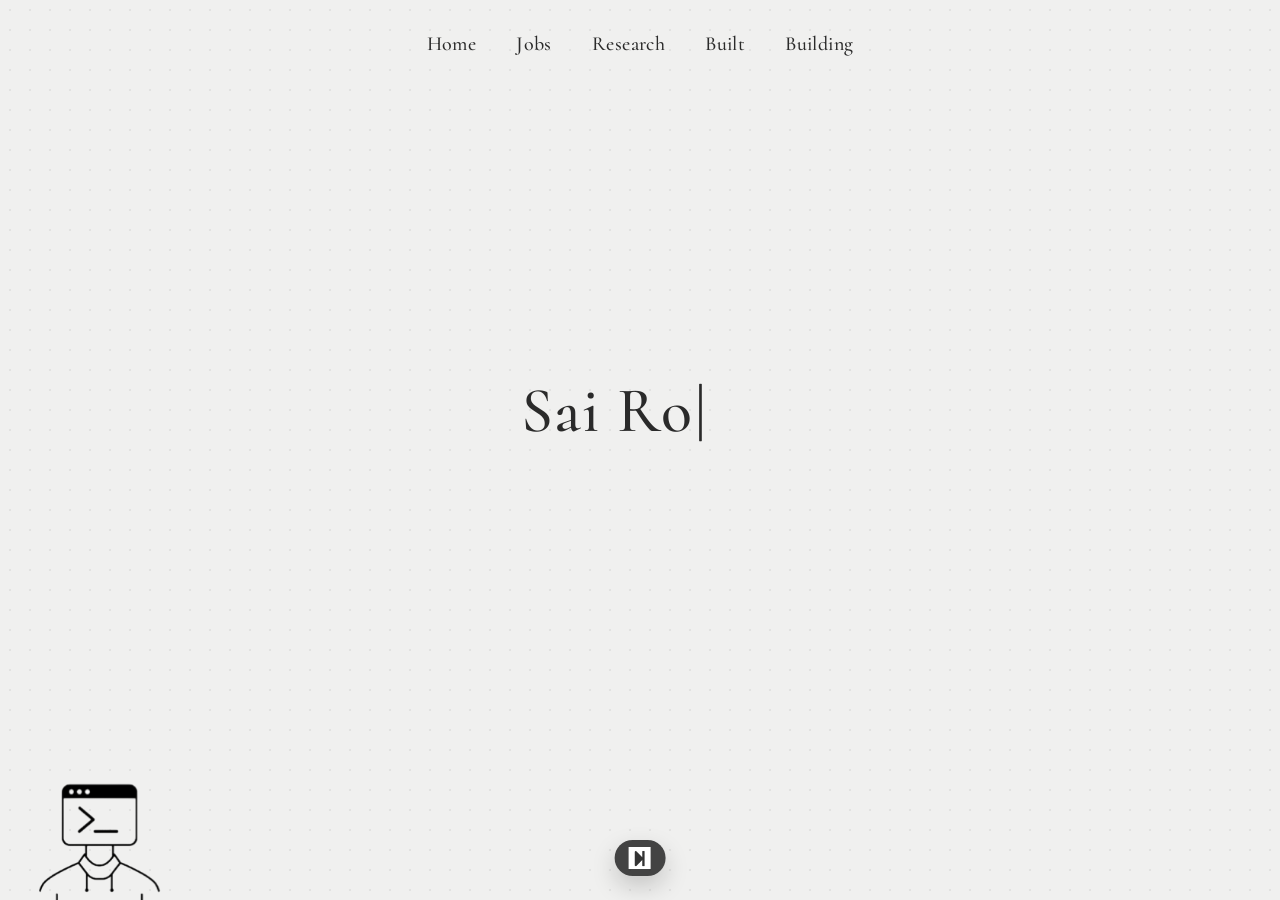
<file: index.html>
<!DOCTYPE html>
<html lang="en">
<head>
  <meta charset="UTF-8">
  <meta name="viewport" content="width=device-width, initial-scale=1.0">
  <title></title>
  <link rel="preconnect" href="https://fonts.googleapis.com">
  <link rel="preconnect" href="https://fonts.gstatic.com" crossorigin>
  <link href="https://fonts.googleapis.com/css2?family=Cormorant:wght@400;500;600&display=swap" rel="stylesheet">
  <link rel="stylesheet" href="styles.css">
</head>
<body class="home">
  <nav class="top-nav">
    <a href="index.html">Home</a>
    <a href="jobs.html">Jobs</a>
    <a href="research.html">Research</a>
    <a href="built.html">Built</a>
    <a href="building.html">Building</a>
  </nav>
  <main class="hero">
    <div class="hero-inner">
      <h1><span id="typed-name"></span><span class="cursor" aria-hidden="true">|</span></h1>
      <a href="https://www.linkedin.com/in/rohanjp/" target="_blank" rel="noopener noreferrer" class="linkedin-link" aria-label="LinkedIn profile">
        <span class="linkedin-icon">
          <svg xmlns="http://www.w3.org/2000/svg" viewBox="0 0 24 24" fill="currentColor" width="28" height="28" aria-hidden="true">
            <path d="M20.447 20.452h-3.554v-5.569c0-1.328-.027-3.037-1.852-3.037-1.853 0-2.136 1.445-2.136 2.939v5.667H9.351V9h3.414v1.561h.046c.477-.9 1.637-1.85 3.37-1.85 3.601 0 4.267 2.37 4.267 5.455v6.286zM5.337 7.433c-1.144 0-2.063-.926-2.063-2.065 0-1.138.92-2.063 2.063-2.063 1.14 0 2.064.925 2.064 2.063 0 1.139-.925 2.065-2.064 2.065zm1.782 13.019H3.555V9h3.564v11.452zM22.225 0H1.771C.792 0 0 .774 0 1.729v20.542C0 23.227.792 24 1.771 24h20.451C23.2 24 24 23.227 24 22.271V1.729C24 .774 23.2 0 22.222 0h.003z"/>
          </svg>
        </span>
      </a>
    </div>
  </main>
  <div class="corner-dude" aria-hidden="true">
    <img src="assets/terminal-dude.png" alt="">
  </div>
  <div class="corner-dude corner-dude-top" aria-hidden="true">
    <img src="assets/terminal-dude.png" alt="">
  </div>
  <button class="skip-button" type="button" aria-label="Skip animations">
    <img src="assets/skip-icon.png" alt="">
  </button>
  <script src="script.js"></script>
</body>
</html>
</file>
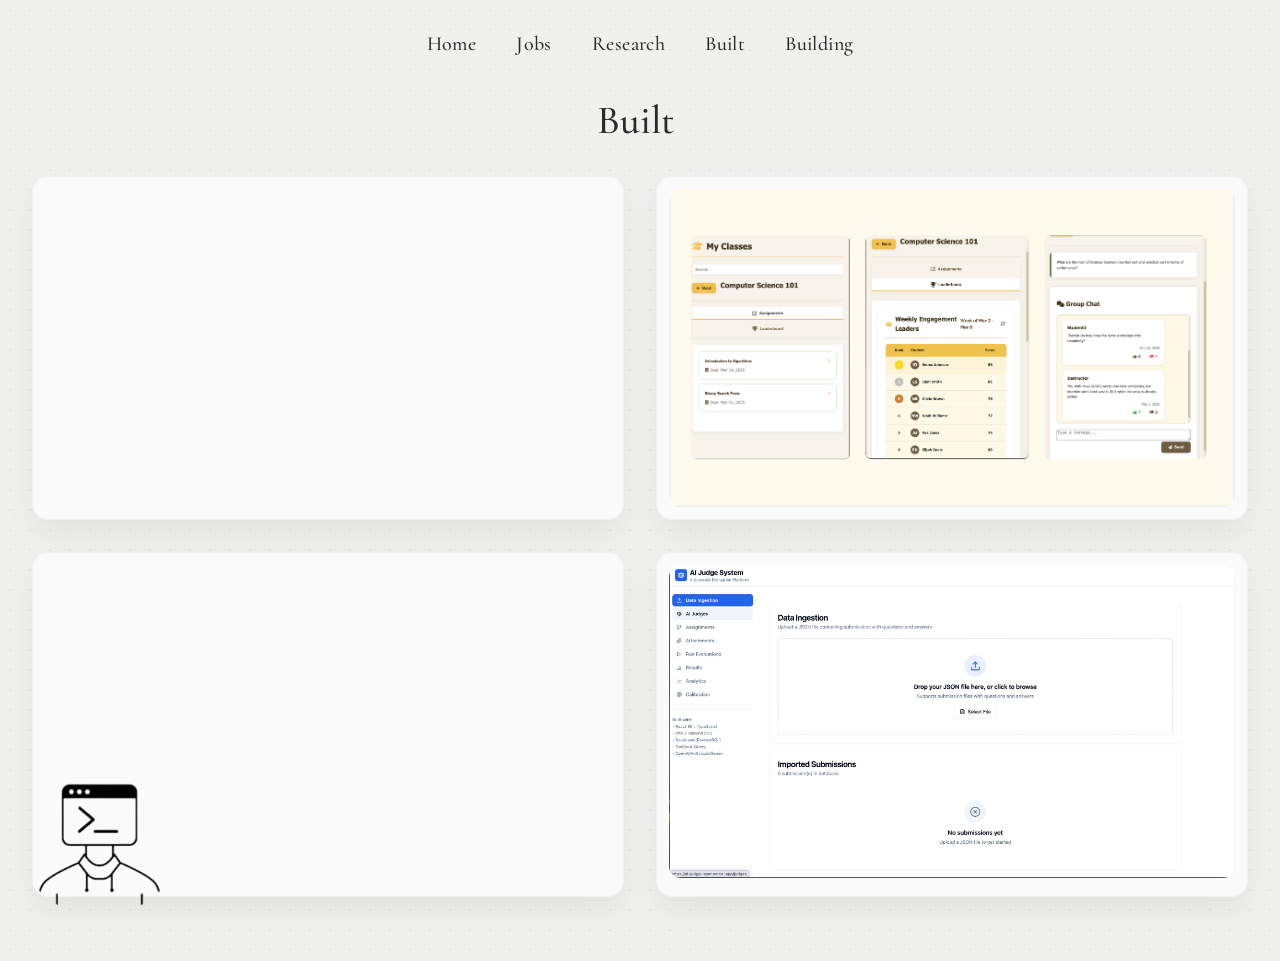
<file: built.html>
<!DOCTYPE html>
<html lang="en">
<head>
  <meta charset="UTF-8">
  <meta name="viewport" content="width=device-width, initial-scale=1.0">
  <title>Built · Sai Rohan Jayaprakash</title>
  <link rel="preconnect" href="https://fonts.googleapis.com">
  <link rel="preconnect" href="https://fonts.gstatic.com" crossorigin>
  <link href="https://fonts.googleapis.com/css2?family=Cormorant:wght@400;500;600&display=swap" rel="stylesheet">
  <link rel="stylesheet" href="styles.css">
</head>
<body>
  <nav class="top-nav">
    <a href="index.html">Home</a>
    <a href="jobs.html">Jobs</a>
    <a href="research.html">Research</a>
    <a href="built.html">Built</a>
    <a href="building.html">Building</a>
  </nav>
  <main class="page-content built-page">
    <h1><span id="built-heading"></span><span class="cursor heading-cursor" aria-hidden="true">|</span></h1>
    <div class="page-body built-page-body">
      <div class="built-grid">
        <div class="built-item">
          <div class="built-media built-media--video">
            <iframe
              src="https://www.loom.com/embed/1d8c7f67ac9c469b9ae1de0abdc62084"
              frameborder="0"
              allowfullscreen
            ></iframe>
          </div>
        </div>

        <div class="built-item">
          <div class="built-media">
            <img
              src="assets/Screenshot_2026-03-04_at_10.13.13_PM-780a926a-c81d-4a14-928b-46e5c33550c5.png"
              alt="Project screenshot 1"
            />
          </div>
        </div>

        <div class="built-item">
          <div class="built-media built-media--video">
            <iframe
              src="https://www.loom.com/embed/22325204095a49a2bf5ba7311c8c7b01"
              frameborder="0"
              allowfullscreen
            ></iframe>
          </div>
        </div>

        <div class="built-item">
          <div class="built-media">
            <img
              src="assets/Screenshot_2026-03-04_at_10.14.54_PM-75bf5de3-c6e0-46e4-b4a5-5e59fa37da88.png"
              alt="Project screenshot 2"
            />
          </div>
        </div>
      </div>
      <div class="corner-dude" aria-hidden="true">
        <img src="assets/terminal-dude.png" alt="">
      </div>
      <div class="corner-dude corner-dude-top" aria-hidden="true">
        <img src="assets/terminal-dude.png" alt="">
      </div>
    </div>
  </main>
  <script src="script.js"></script>
</body>
</html>
</file>
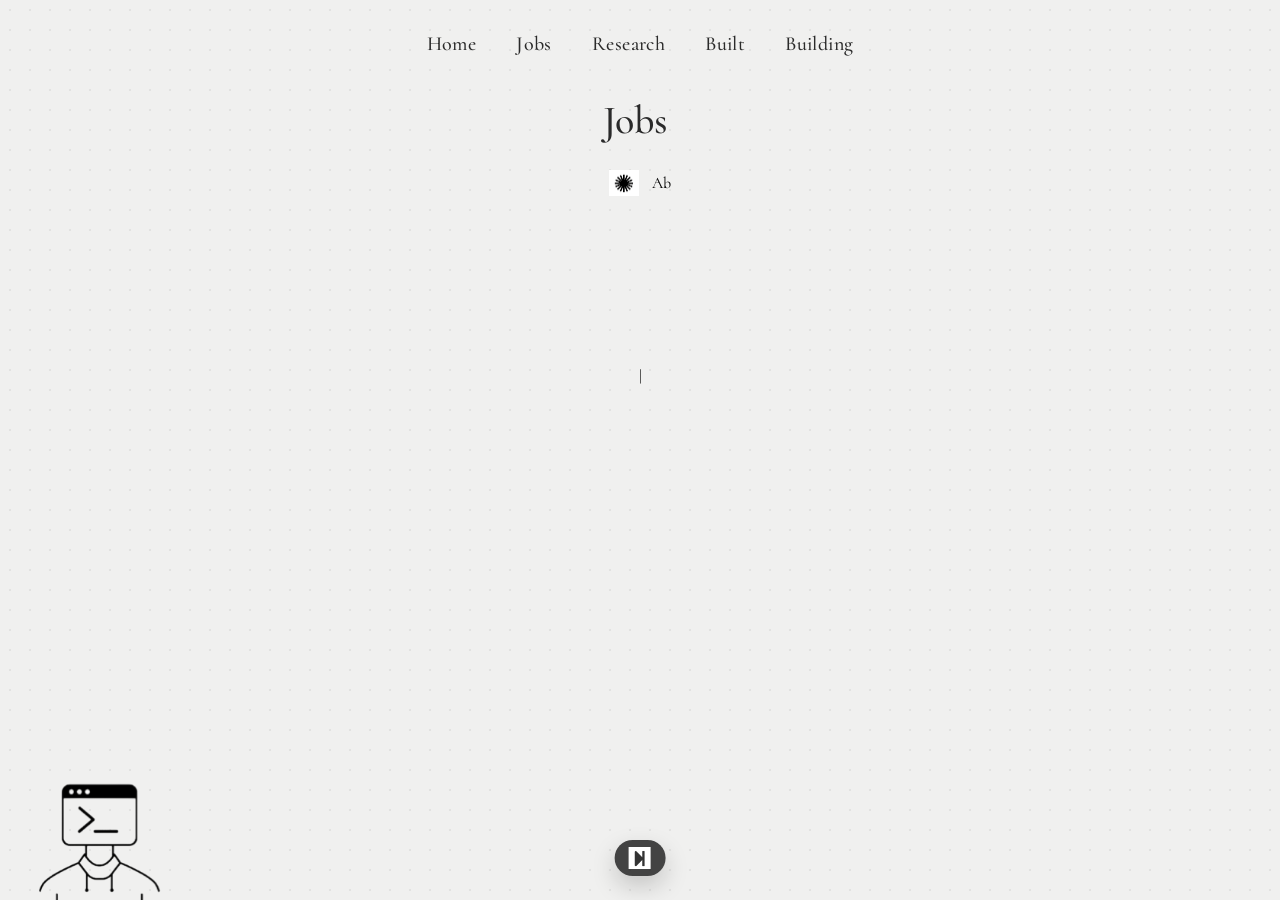
<file: jobs.html>
<!DOCTYPE html>
<html lang="en">
<head>
  <meta charset="UTF-8">
  <meta name="viewport" content="width=device-width, initial-scale=1.0">
  <title>Jobs · Sai Rohan Jayaprakash</title>
  <link rel="preconnect" href="https://fonts.googleapis.com">
  <link rel="preconnect" href="https://fonts.gstatic.com" crossorigin>
  <link href="https://fonts.googleapis.com/css2?family=Cormorant:wght@400;500;600&display=swap" rel="stylesheet">
  <link rel="stylesheet" href="styles.css">
</head>
<body>
  <nav class="top-nav">
    <a href="index.html">Home</a>
    <a href="jobs.html">Jobs</a>
    <a href="research.html">Research</a>
    <a href="built.html">Built</a>
    <a href="building.html">Building</a>
  </nav>
  <main class="page-content">
    <h1><span id="jobs-heading"></span><span class="cursor heading-cursor" aria-hidden="true">|</span></h1>
    <div class="page-body jobs-page-body">
      <div class="jobs-typing">
        <div class="jobs-row">
          <img src="assets/jobs-abundant.png" alt="Abundant" class="jobs-logo">
          <span
            class="jobs-line"
            data-text="Abundant (YC F24): AI Research Intern. August - Present."
            data-description="Abundant (YC F24): Shipped a cross-platform Electron desktop app (React/TS + Node.js) enabling automated browser-driven data collection using Playwright and BrowserBase. Experimented with multiple remote browsers, deployed on Vercel and Railway. Helped build a Dockerized CI/CD evaluation system ensuring reproducible environment builds and deployments. Migrated Docker backend to Kubernetes to run large batches of LLM-agent evaluations, increasing parallelism through pod scheduling and resource management. Manually evaluated and benchmarked agent failure modes for Terminal Bench paper."
          ></span>
        </div>
        <div class="jobs-row">
          <img src="assets/jobs-abundant.png" alt="Abundant" class="jobs-logo">
          <span
            class="jobs-line"
            data-text="Abundant (YC F24): SWE Intern. Jun 2025 - August 2025."
            data-description="Abundant (YC F24): Shipped a cross-platform Electron desktop app (React/TS + Node.js) enabling automated browser-driven data collection using Playwright and BrowserBase. Experimented with multiple remote browsers, deployed on Vercel and Railway. Helped build a Dockerized CI/CD evaluation system ensuring reproducible environment builds and deployments. Migrated Docker backend to Kubernetes to run large batches of LLM-agent evaluations, increasing parallelism through pod scheduling and resource management. Manually evaluated and benchmarked agent failure modes for Terminal Bench paper."
          ></span>
        </div>
        <div class="jobs-row">
          <img src="assets/jobs-rayfield.png" alt="Rayfield Systems" class="jobs-logo">
          <span
            class="jobs-line"
            data-text="Rayfield Systems: SWE Intern. Jun 2025 - August 2025."
            data-description="Rayfield Systems: Built a full-stack proposal-automation platform (Node.js/Express + React) supporting 18+ workflows for energy developers. Shipped a Supabase dashboard with instant search across 1,000+ lease records, reducing review time from hours to minutes. Developed a Python RAG pipeline integrating PDF parsing, OCR, and regex-based clause extraction to automate lease-data ingestion."
          ></span>
        </div>
        <div class="jobs-row">
          <img src="assets/jobs-cognizant.png" alt="Cognizant" class="jobs-logo">
          <span
            class="jobs-line"
            data-text="Cognizant: Gen AI Intern. May 2025 - June 2025."
            data-description="Cognizant: Trained a GAN on MNIST using PyTorch Lightning with convolutional discriminator and transpose-conv generator. Built training infrastructure and evaluation utilities for generative-model experimentation."
          ></span>
        </div>
        <div class="jobs-row">
          <img src="assets/jobs-cratus.png" alt="Cratus Technology" class="jobs-logo">
          <span
            class="jobs-line"
            data-text="Cratus Technology: AI Intern. May 2020 - Aug 2020."
            data-description="Cratus Technology: Built real-time object-detection pipelines using Jetson Inference, TensorRT, and SSD MobileNet v2, achieving 30 FPS on-device. Improved reliability by implementing robust testing and debugging workflows."
          ></span>
        </div>
        <span class="cursor" aria-hidden="true">|</span>
      </div>
      <div class="jobs-detail">
        <div class="jobs-detail-inner">
          <p id="jobs-detail-text"></p>
        </div>
      </div>
      <div class="corner-dude" aria-hidden="true">
        <img src="assets/terminal-dude.png" alt="">
      </div>
      <div class="corner-dude corner-dude-top" aria-hidden="true">
        <img src="assets/terminal-dude.png" alt="">
      </div>
    </div>
    <button class="skip-button" type="button" aria-label="Skip animations">
      <img src="assets/skip-icon.png" alt="">
    </button>
  </main>
  <script src="script.js"></script>
</body>
</html>
</file>
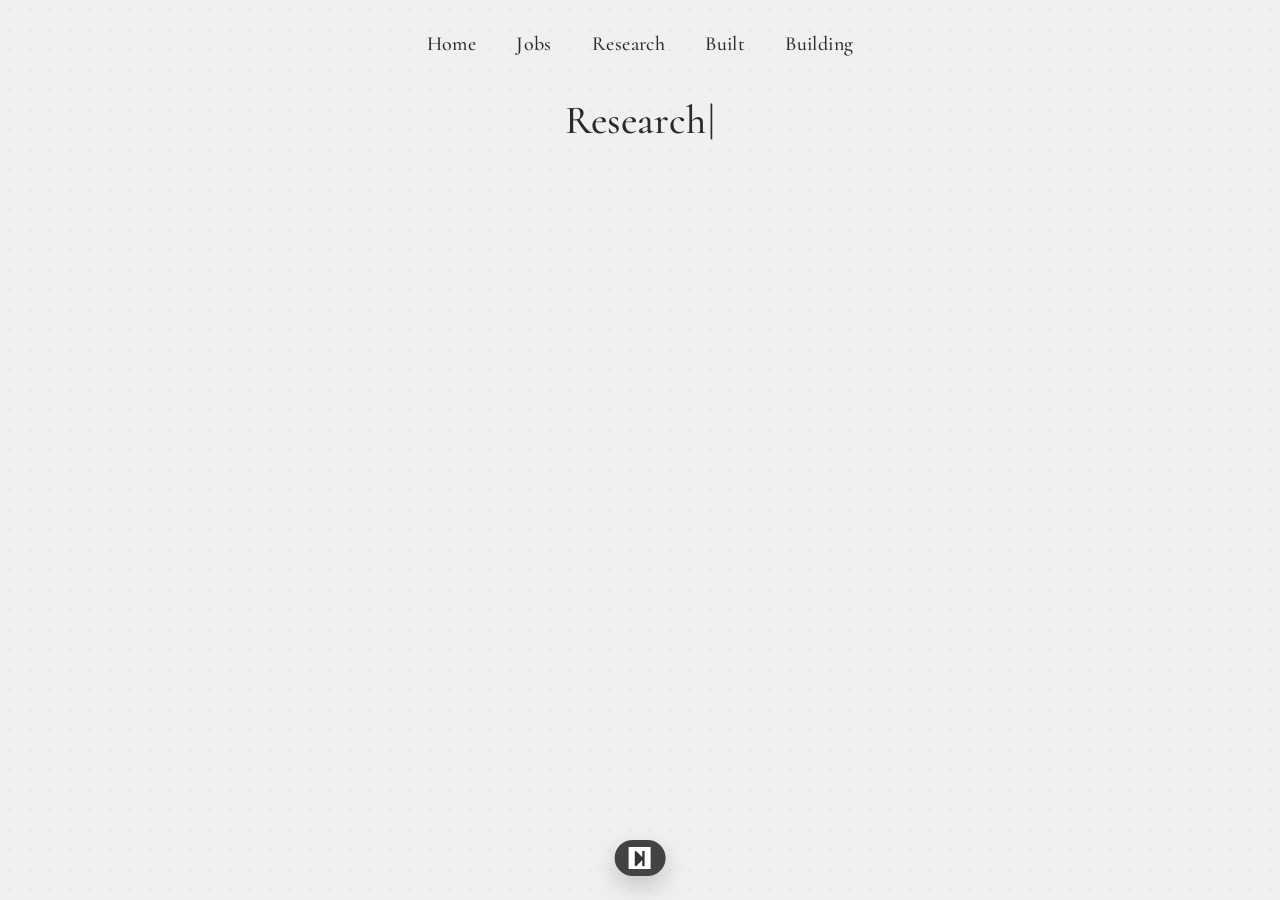
<file: research.html>
<!DOCTYPE html>
<html lang="en">
<head>
  <meta charset="UTF-8">
  <meta name="viewport" content="width=device-width, initial-scale=1.0">
  <title>Research · Sai Rohan Jayaprakash</title>
  <link rel="preconnect" href="https://fonts.googleapis.com">
  <link rel="preconnect" href="https://fonts.gstatic.com" crossorigin>
  <link href="https://fonts.googleapis.com/css2?family=Cormorant:wght@400;500;600&display=swap" rel="stylesheet">
  <link rel="stylesheet" href="styles.css">
</head>
<body>
  <nav class="top-nav">
    <a href="index.html">Home</a>
    <a href="jobs.html">Jobs</a>
    <a href="research.html">Research</a>
    <a href="built.html">Built</a>
    <a href="building.html">Building</a>
  </nav>
  <main class="page-content">
    <h1><span id="research-heading"></span><span class="cursor heading-cursor" aria-hidden="true">|</span></h1>
    <div class="page-body research-page-body">
      <div class="jobs-typing research-typing">
        <div class="research-row">
          <img src="assets/research-harvard.png" alt="Harvard" class="research-logo">
          <span
            class="research-line"
            data-text="Harvard University (T.H. Chan School of Public Health): Applied AI Researcher."
            data-description="Harvard: Built a LightGBM gradient-boosted regression model to predict perceived trust in short-form videos, achieving 0.42 RMSE on 1,051+ videos. Built multimodal features using engagement metrics, linguistic signals, and SBERT (MiniLM) embeddings from video and creator text. Applied SHAP to a LightGBM model, ranking the top 20 features and analyzing top-5 nonlinear effects on trust."
          ></span>
        </div>
        <div class="research-row">
          <img src="assets/research-neuromorphic.png" alt="Neuromorphic Computing Group" class="research-logo">
          <span
            class="research-line"
            data-text="Neuromorphic Computing Group: AI Researcher."
            data-description="Neuromorphic Computing Group: Built a random forest classifier distinguishing AI vs human-generated text. Developed a driver-attention detection algorithm using multimodal sensors. Created LSTM-based stock prediction models for financial time series."
          ></span>
        </div>
        <div class="research-row">
          <img src="assets/research-aiea.png" alt="AIEA Lab" class="research-logo">
          <span
            class="research-line"
            data-text="Artificial Intelligence Explainability Accountability Lab: AI Researcher."
            data-description="AIEA: Implemented AI-driven systems by integrating OpenAI's ChatGPT API with Prolog to translate unstructured knowledge into logical facts, enabling advanced reasoning and efficient query-based insights. Reimplemented advanced algorithms from research to enhance large language models with logical constraints, improving their robustness and reasoning capabilities. Utilized Prolog knowledge bases, ensuring accurate logical inferences and seamless integration with AI-driven tools for structured reasoning tasks. Developed Python-based scripts to automate the retrieval of natural language information and its conversion into logical structures, streamlining knowledge representation workflows. Configured and optimized development environments, including essential libraries and tools, for seamless project execution and robust system performance."
          ></span>
        </div>
        <div class="research-row">
          <img src="assets/research-reality.png" alt="Reality AI Lab" class="research-logo">
          <span
            class="research-line"
            data-text="Reality AI Lab: Gen AI Researcher."
            data-description="Reality AI Lab: Developed intelligent agents that generate personalized practice exercises and instructor materials. Built syllabus-aware content generation workflow for education."
          ></span>
        </div>
        <span class="cursor" aria-hidden="true">|</span>
      </div>
      <div class="research-detail">
        <div class="research-detail-inner">
          <p id="research-detail-text"></p>
        </div>
      </div>
      <div class="corner-dude" aria-hidden="true">
        <img src="assets/terminal-dude.png" alt="">
      </div>
      <div class="corner-dude corner-dude-top" aria-hidden="true">
        <img src="assets/terminal-dude.png" alt="">
      </div>
    </div>
    <button class="skip-button" type="button" aria-label="Skip animations">
      <img src="assets/skip-icon.png" alt="">
    </button>
  </main>
  <script src="script.js"></script>
</body>
</html>
</file>
<file: styles.css>
* {
  margin: 0;
  padding: 0;
  box-sizing: border-box;
}

html, body {
  min-height: 100%;
}

body {
  background-color: #f0f0ef;
  background-image: radial-gradient(
    circle at center,
    rgba(0, 0, 0, 0.06) 1px,
    transparent 1px
  );
  background-size: 20px 20px;
  font-family: 'Cormorant', system-ui, serif;
}

.top-nav {
  position: absolute;
  top: 0;
  left: 0;
  right: 0;
  z-index: 10;
  display: flex;
  justify-content: center;
  align-items: center;
  gap: 2.5rem;
  padding: 2rem 1.5rem;
  font-family: 'Cormorant', serif;
  font-size: 1.25rem;
  font-weight: 500;
}

.top-nav a {
  opacity: 0;
  animation: fadeIn 0.6s ease forwards;
}

.top-nav a:nth-child(1) { animation-delay: 0.35s; }
.top-nav a:nth-child(2) { animation-delay: 0.5s; }
.top-nav a:nth-child(3) { animation-delay: 0.65s; }
.top-nav a:nth-child(4) { animation-delay: 0.8s; }
.top-nav a:nth-child(5) { animation-delay: 0.95s; }

@keyframes fadeIn {
  to { opacity: 1; }
}

.top-nav a {
  color: #2a2a2a;
  text-decoration: none;
  letter-spacing: 0.02em;
  padding-bottom: 0.2rem;
  border-bottom: 1px solid transparent;
  transition: border-color 0.2s ease, color 0.2s ease;
}

.top-nav a:hover {
  color: #555;
  border-bottom-color: #2a2a2a;
}

.hero {
  position: absolute;
  inset: 0;
  z-index: 0;
  display: flex;
  justify-content: center;
  align-items: center;
  padding: 2rem;
  padding-top: 0;
}

.hero-inner {
  display: flex;
  align-items: center;
  justify-content: center;
  gap: 1rem;
  flex-wrap: wrap;
  margin-top: -3rem;
}

.hero h1 {
  font-family: 'Cormorant', serif;
  font-size: clamp(2.5rem, 6vw, 4rem);
  font-weight: 500;
  color: #2a2a2a;
  letter-spacing: 0.02em;
  margin: 0;
}

.linkedin-link {
  display: inline-flex;
  align-items: center;
  justify-content: center;
  flex-shrink: 0;
  color: #2a2a2a;
  text-decoration: none;
  border-radius: 50%;
  overflow: hidden;
  transition: color 0.2s ease, transform 0.2s ease, opacity 0.4s ease;
  opacity: 0;
  pointer-events: none;
}
body.home.typing-done .linkedin-link,
body.home[data-typing-done] .linkedin-link {
  opacity: 1;
  pointer-events: auto;
}
.linkedin-link:hover {
  color: #0a66c2;
}
.linkedin-icon {
  display: inline-flex;
  width: 36px;
  height: 36px;
  align-items: center;
  justify-content: center;
  border-radius: 50%;
  overflow: hidden;
  animation: bounce-then-spin 4.5s ease-in-out infinite;
}
.linkedin-icon svg {
  width: 22px;
  height: 22px;
}

@keyframes bounce-then-spin {
  0%, 10%, 20%, 30%, 40%, 50%, 60%, 70%, 78% {
    transform: translateY(0) rotate(0deg);
  }
  5%, 15%, 25%, 35%, 45%, 55%, 65%, 75% {
    transform: translateY(-4px) rotate(0deg);
  }
  80% {
    transform: translateY(0) rotate(0deg);
  }
  100% {
    transform: translateY(0) rotate(360deg);
  }
}

.hero .cursor {
  display: inline-block;
  animation: blink 0.7s step-end infinite;
  margin-left: 2px;
}

.hero h1.done .cursor {
  animation: none;
  opacity: 0;
}

@keyframes blink {
  50% { opacity: 0; }
}

@keyframes fade-up {
  from {
    opacity: 0;
    transform: translateY(16px);
  }
  to {
    opacity: 1;
    transform: translateY(0);
  }
}

/* Typing cursor for content pages (e.g., Jobs) */
.page-content .cursor {
  display: inline-block;
  margin-left: 2px;
  animation: blink 0.7s step-end infinite;
}

.page-content .cursor.done {
  animation: none;
  opacity: 0;
}

/* Category page layout */
.page-content {
  padding: 6rem 2rem 4rem;
  max-width: 48rem;
  margin: 0 auto;
}

.built-page {
  max-width: 80rem;
}

.building-page {
  max-width: 72rem;
}

.page-content h1 {
  font-family: 'Cormorant', serif;
  font-size: 2.5rem;
  font-weight: 500;
  color: #2a2a2a;
  margin-bottom: 1rem;
  text-align: center;
}

.page-content p {
  color: #555;
  line-height: 1.6;
}

/* Jobs page */
.jobs-page-body {
  margin-top: 1.5rem;
  display: flex;
  flex-direction: column;
  align-items: center;
  gap: 1.75rem;
}

.jobs-typing {
  text-align: center;
}

.jobs-row {
  display: flex;
  align-items: center;
  justify-content: center;
  gap: 0.8rem;
  margin-bottom: 0.6rem;
}

.jobs-logo {
  width: 30px;
  height: 30px;
  object-fit: contain;
  opacity: 0;
  transition: opacity 0.3s ease;
}

.jobs-line {
  text-align: left;
  white-space: pre-line;
}

.jobs-detail {
  width: 100%;
  display: flex;
  justify-content: center;
}

.jobs-detail-inner {
  max-width: 42rem;
  width: 100%;
  border-radius: 0.8rem;
  border: 1px solid rgba(0, 0, 0, 0.35);
  padding: 0.75rem 1rem;
  background: transparent;
}

.jobs-detail-inner p {
  font-size: 0.95rem;
  line-height: 1.6;
  color: #3a3a3a;
  white-space: pre-line;
}

.research-typing {
  margin-top: 1.5rem;
  text-align: center;
}

.research-row {
  display: flex;
  align-items: center;
  justify-content: center;
  gap: 0.8rem;
  margin-bottom: 0.6rem;
}

.research-logo {
  width: 36px;
  height: 36px;
  object-fit: contain;
  opacity: 0;
  transition: opacity 0.3s ease;
}

.research-line {
  text-align: left;
}

.jobs-logo.logo-visible,
.research-logo.logo-visible {
  opacity: 1;
}

.research-detail {
  width: 100%;
  display: flex;
  justify-content: center;
}

.research-detail-inner {
  max-width: 42rem;
  width: 100%;
  border-radius: 0.8rem;
  border: 1px solid rgba(0, 0, 0, 0.35);
  padding: 0.75rem 1rem;
  background: transparent;
}

.research-detail-inner p {
  font-size: 0.95rem;
  line-height: 1.6;
  color: #3a3a3a;
  white-space: pre-line;
}

.jobs-detail,
.research-detail {
  opacity: 0;
  transform: translateY(8px);
  transition: opacity 0.35s ease, transform 0.35s ease;
}

.jobs-detail.detail-visible,
.research-detail.detail-visible {
  opacity: 1;
  transform: translateY(0);
}

.page-body {
  opacity: 0;
  transition: opacity 0.5s ease;
}

.page-body.page-body-visible {
  opacity: 1;
}

/* Built grid */
.built-grid {
  margin-top: 2rem;
  display: grid;
  grid-template-columns: repeat(2, minmax(0, 1fr));
  gap: 2rem;
}

.built-item {
  background: rgba(255, 255, 255, 0.72);
  border-radius: 1rem;
  padding: 0.75rem;
  box-shadow: 0 14px 30px rgba(0, 0, 0, 0.06);
  border: 1px solid rgba(0, 0, 0, 0.04);
  opacity: 0;
  transform: translateY(16px);
  animation: fade-up 0.7s ease forwards;
}

.built-item:nth-child(1) { animation-delay: 0.05s; }
.built-item:nth-child(2) { animation-delay: 0.12s; }
.built-item:nth-child(3) { animation-delay: 0.19s; }
.built-item:nth-child(4) { animation-delay: 0.26s; }

.built-media {
  border-radius: 0.75rem;
  overflow: hidden;
}

.built-media img {
  display: block;
  width: 100%;
  height: auto;
}

.built-media--video {
  position: relative;
  padding-top: 56.25%; /* 16:9 */
}

.built-media--video iframe {
  position: absolute;
  inset: 0;
  width: 100%;
  height: 100%;
}

/* Building page video */
.building-page .building-video {
  margin-top: 2rem;
}

.building-page .building-video-frame {
  background: rgba(255, 255, 255, 0.8);
  border-radius: 1rem;
  padding: 0.75rem;
  box-shadow: 0 14px 30px rgba(0, 0, 0, 0.06);
  border: 1px solid rgba(0, 0, 0, 0.04);
  opacity: 0;
  transform: translateY(18px);
  animation: fade-up 0.8s ease forwards;
}

.building-page video {
  display: block;
  width: 100%;
  border-radius: 0.75rem;
}

/* Corner mascot */
.corner-dude {
  position: fixed;
  z-index: 40;
  width: 140px;
  height: auto;
  opacity: 0;
  transform: translateY(0);
  transition: transform 0.7s ease, opacity 0.7s ease;
  pointer-events: none;
}

.corner-dude img {
  display: block;
  width: 100%;
  height: auto;
}

.corner-dude.pos-bottom-right {
  bottom: -10px;
  right: 2rem;
  transform: translateY(140%);
}

.corner-dude.pos-bottom-left {
  bottom: -10px;
  left: 2rem;
  transform: translateY(140%);
}

.corner-dude.pos-top-right {
  top: -10px;
  right: 2rem;
  transform: translateY(-140%);
}

.corner-dude.pos-top-left {
  top: -10px;
  left: 2rem;
  transform: translateY(-140%);
}

.corner-dude.pos-top-right img,
.corner-dude.pos-top-left img {
  transform: rotate(180deg);
}

.corner-dude.visible {
  opacity: 1;
  transform: translateY(0);
}

.corner-dude.leaving {
  opacity: 0;
}

.corner-dude.leaving.pos-bottom-left,
.corner-dude.leaving.pos-bottom-right {
  transform: translateY(140%);
}

.corner-dude.leaving.pos-top-left,
.corner-dude.leaving.pos-top-right {
  transform: translateY(-140%);
}

/* Skip animations button */
.skip-button {
  position: fixed;
  bottom: 1.5rem;
  left: 50%;
  transform: translateX(-50%);
  z-index: 60;
  border: none;
  border-radius: 999px;
  padding: 0.45rem 0.9rem;
  background: rgba(0, 0, 0, 0.72);
  box-shadow: 0 10px 24px rgba(0, 0, 0, 0.18);
  display: inline-flex;
  align-items: center;
  justify-content: center;
  cursor: pointer;
}

.skip-button img {
  display: block;
  width: 22px;
  height: 22px;
}

.skip-button:hover {
  background: rgba(0, 0, 0, 0.9);
}

@media (max-width: 640px) {
  .skip-button {
    bottom: 1rem;
  }
}
</file>
